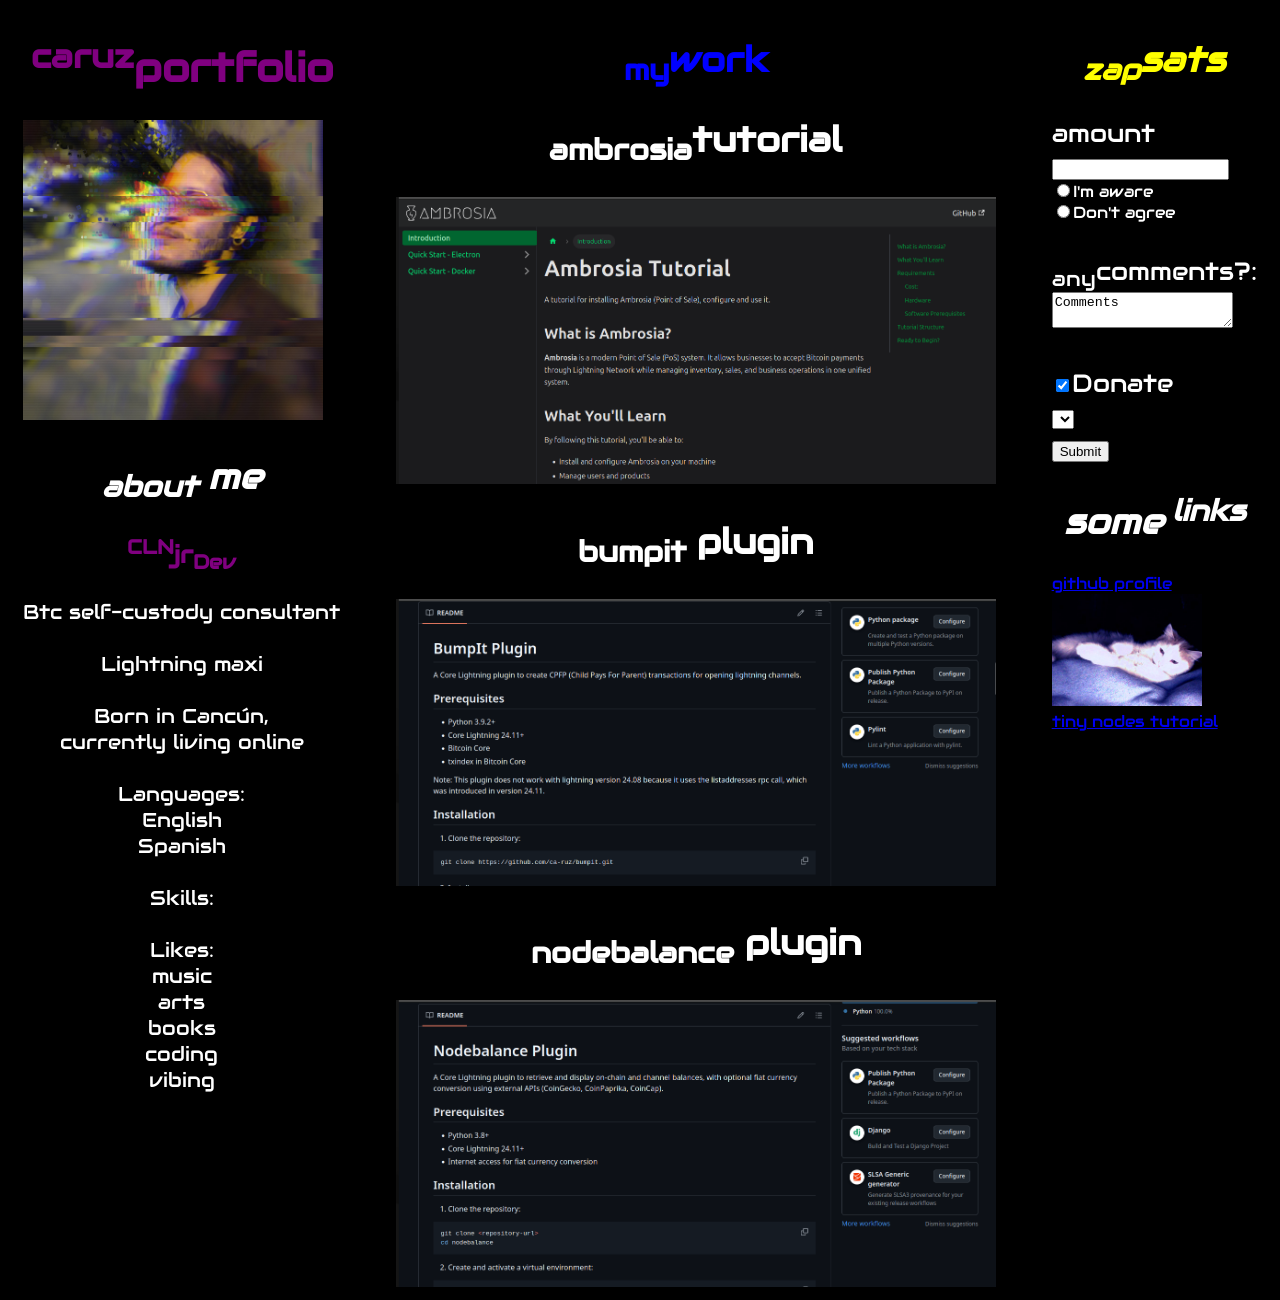
<file: index.html>
<!DOCTYPE html>
<html lang="en">
    <head>
        <meta charset="UTF-8">
        <meta name="viewport" content="width=device-width, initial-scale=1.0">
        <link rel="stylesheet" href="css/style.css">
        <title>Carlos - Dev Portfolio</title>
    </head>
    <!-- "Visible part of HTML"-->
    <body>
        <script>index.js</script>

        <div class="container">

            <div>
                <h1 class="MainTitle" id="MyHeader"><strong><sup>caruz</sup>portfolio</strong></h1>
                <!-- <a href="#bingo">Jump to Bingo!</a>
                <a href="#form">Sign up!</a> -->
                <img title="Dev" class="me_img"
                src="assets/file.jpg" alt="Photo goes here">
                <h2 class="aboutme_title" title="Handsome">
                    <em><sub>about</sub> me</em>
                </h2>
                <h3 class="description_title"> <sup>CLN</sup>jr<sub>Dev</sub> 
                </h3>
                <p class="description">
                    Btc self-custody consultant
                    <br>
                    <br>
                    Lightning maxi
                    <br>
                    <br>
                    Born in Cancún,
                    <br>
                    currently living online
                    <br>
                    <br>
                    Languages:
                    <br>
                    English
                    <br>
                    Spanish
                    <br>
                    <br>
                    Skills:
                    <br>
                    <br>
                    Likes:
                    <br>
                    music
                    <br>
                    arts
                    <br>
                    books
                    <br>
                    coding
                    <br>
                    vibing
                    <br>
                    <br>
                </p>
            </div>

            <div class="mywork_div">
                <h2 class="Title2"><sub>my</sub>work</h2>

                <div class="div_iframes">

                    <div>
                        <h2 class="subTitles"><sub>ambrosia</sub>tutorial</h2>
                        <a href="https://tutorial.ambrosiapay.com/" target="_blank">
                            <img src="assets/ambrosia.png" alt="ambrosia-tutorial" class="img">
                        </a>
                    </div>
                    
                    <div>
                        <h2 class="subTitles"><sub>bumpit</sub> plugin</h2>
                        <a href="https://github.com/ca-ruz/bumpit" target="_blank">
                            <img src="assets/bumpit.png" alt="bumpit" class="img">
                        </a>
                    </div>
                    
                    <div>
                        <h2 class="subTitles"><sub>nodebalance</sub> plugin</h2>
                        <a href="https://github.com/ca-ruz/nodebalance" target="_blank">
                            <img src="assets/nodebalance.png" alt="nodebalance" class="img">
                        </a>
                    </div>

                    <!-- <iframe src="https://olympus-btc.github.io/ambrosia-tutorial/" name="iframe_a"></iframe>
                    <iframe src="https://github.com/ca-ruz/bumpit" name="iframe_b"></iframe>
                    <iframe src="https://github.com/ca-ruz/nodebalance" name="iframe_c"></iframe> -->

                </div>

            </div>

            <div>
                <h2 class="Title3" id="#form" class="Forms">
                    <em><sub>zap</sub>sats</em>
                </h2>
                <form>
                    amount
                    <br>
                    <input type="text" name="amount">
                    <br>
                    <div class="agree-or-not">
                    <input type="radio" name="aware" value="yes">I'm aware
                    <br>
                    <input type="radio" name="aware" value="no">Don't agree
                    </div>
                    <br>
                    <sub>any</sub>comments?:
                    <br>
                    <textarea>Comments</textarea>
                    <br>
                    <br>
                    <input type="checkbox" name="donations" value="yes" checked>Donate
                    <br>
                    <select></select>
                    <br>
                    <input type="submit" value="Submit">
                </form>
                <h2 class="Titles">
                    <em>some<sup> links</sup></em>
                </h2>
                <!-- <p title="Username">
                    github: <br> ca-ruz -->
                </p>
                <a title="Link 'to' my" href="https://github.com/ca-ruz/" target="iframe_a">
                    github profile
                </a>
                <br>
                <a title="Click here" href="https://github.com/ca-ruz/" target="_blank">
                    <img src="assets/file2.jpg" width="100" height="100" alt="github cat" class="link_img">
                </a>
                <br>
                <a href="https://chrisguida.github.io/tiny-lightning-node-tutorial/">
                    tiny nodes tutorial
                </a>
            </div>

            <!-- <div>
                "Find a use for this table"
                <h2 id="#bingo" class="Titles" style="text-align: left;">
                    <em><sub>Bingo</sub> Table</em>
                </h2>
                <table>
                    <tr>
                        <th>Bingo</th>
                        <th>Checklist</th>
                        <th>Card</th>
                    </tr>
                    <tr>
                        <td>1</td>
                        <td>2</td>
                        <td>3</td>
                    </tr>
                    <tr>
                        <td>6</td>
                        <td>5</td>
                        <td>4</td>
                    </tr>
                </table>
            </div> -->

        </div>
        
    </body>
</html>
</file>
<file: css/style.css>
@import url('https://fonts.googleapis.com/css2?family=Audiowide&family=Lobster+Two:ital,wght@0,400;0,700;1,400;1,700&family=Orbitron:wght@400..900&family=Roboto:ital,wght@0,100..900;1,100..900&family=Silkscreen:wght@400;700&display=swap');

body {
    /* font-family: "Roboto", sans-serif; */
    /* font-family: "Lobster Two", sans-serif; */
    font-family: "Audiowide", sans-serif;
    /* font-family: "Orbitron", sans-serif; */
    /* font-family: "Silkscreen", sans-serif; */
    background-color: black;
}

.container {
display: flex;
flex-direction: row;
flex-wrap: wrap;
/* justify-content: flex-start; */
justify-content:space-around;
gap: 25px;
}

h1 {
    color: purple;
    /* font-family: 'Franklin Gothic Medium'; */
    font-size: 40px;
    text-align: center;
}

h2 {
    color: white;
    font-size: 35px;
    text-align: center;
}

form {
    color: white;
    font-size: 25px;
    /* text-align: right; */
}

/* iframe {
    align-content: center;
} */

/* table {
    font-family: Verdana, Geneva, Tahoma, sans-serif;
    color: aqua;
} */

/* #MyHeader {
    text-shadow: blue;
}

.MainTitle {
    box-shadow: blue;
} */

/* .div_iframes {
    flex-wrap: wrap;
    flex-direction: column;
    align-items: center;
} */

.description {
    color: white;
    font-size: 20px;
    text-align: center;
}

.agree-or-not {
    font-size: medium;
}

img {
    width: 600px;
    height: auto;
}

.link_img {
    width: 150px;
    height: auto;
}

.me_img {
    width:300px;
    height:auto;
}

.Title2 {
    color: blue;
}

.Title3 {
    color: yellow;
}

.mywork_div {
    background-color: black;
}

.description_title {
    color: purple;
    font-size: x-large;
    text-align: center;
}

/* .aboutme_title {
    color: purple;
} */
</file>
